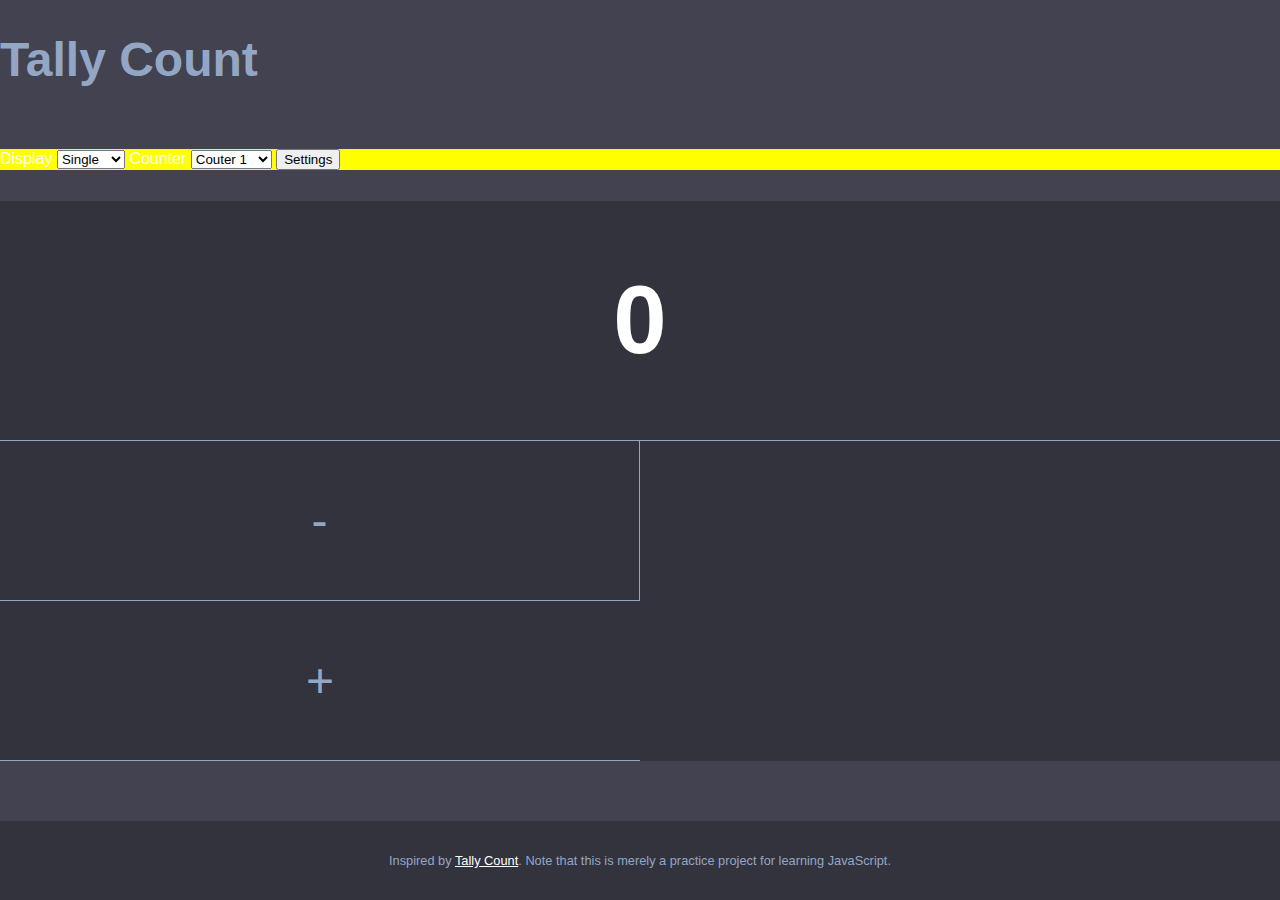
<file: index.html>
<!DOCTYPE html>

<html lang="en">
<head>
    <meta charset="UTF-8">
    <meta http-equiv="X-UA-Compatible" content="IE=edge">
    <meta name="viewport" content="width=device-width, initial-scale=1.0">
    <title>Tally Count</title>

    <link rel="stylesheet" href="style.css">
    <script src="script.js" defer></script>
    <link rel="preconnct" href="https://fonts.googleapis.com">
    <link rel="preconnct" href="https://fonts.gstatic.com" crossorigin>
    <link rel="https://fonts.googleapis.com/css2?family=Overpass:wght@900&family=
    Roboto:wght@400;900&display=swap" rel="stylesheet">
</head>
<body>
    <header class="header">
        <h1 class="header__title">
            Tally Count
        </h1>
    </header>
    <aside class="controls">
            <label>
                <span>Display</span>
            <select>
                <option>Single</option>
                <option>Multiple</option> 
            </select>
        </label> 

        <label>
            <span>Counter</span>
        <select>
            <option>Couter 1</option>
            <option>Counter 2</option>
            <option>Counter 3</option> 
        </select>
    </label>
    
    <button>Settings</button>
    </aside>
    <main class="counter">
       <input class="counter__value" data-key="number" readonly value="0" />
       <div class="counter__actions">
       <button data-key="subtract" class="counter__button
       counter__button_first">-</button>
       <button data-key="add" class="counter__button">+</button> 
    </div>
    </main>

</div>
    <div></div>
    <footer class="footer">
       Inspired by <a class="footer__link" href="https://tallycount.app">
        Tally Count</a>. Note that this is merely a practice project
        for learning JavaScript. 
    </footer>
</body>
</html>
</file>
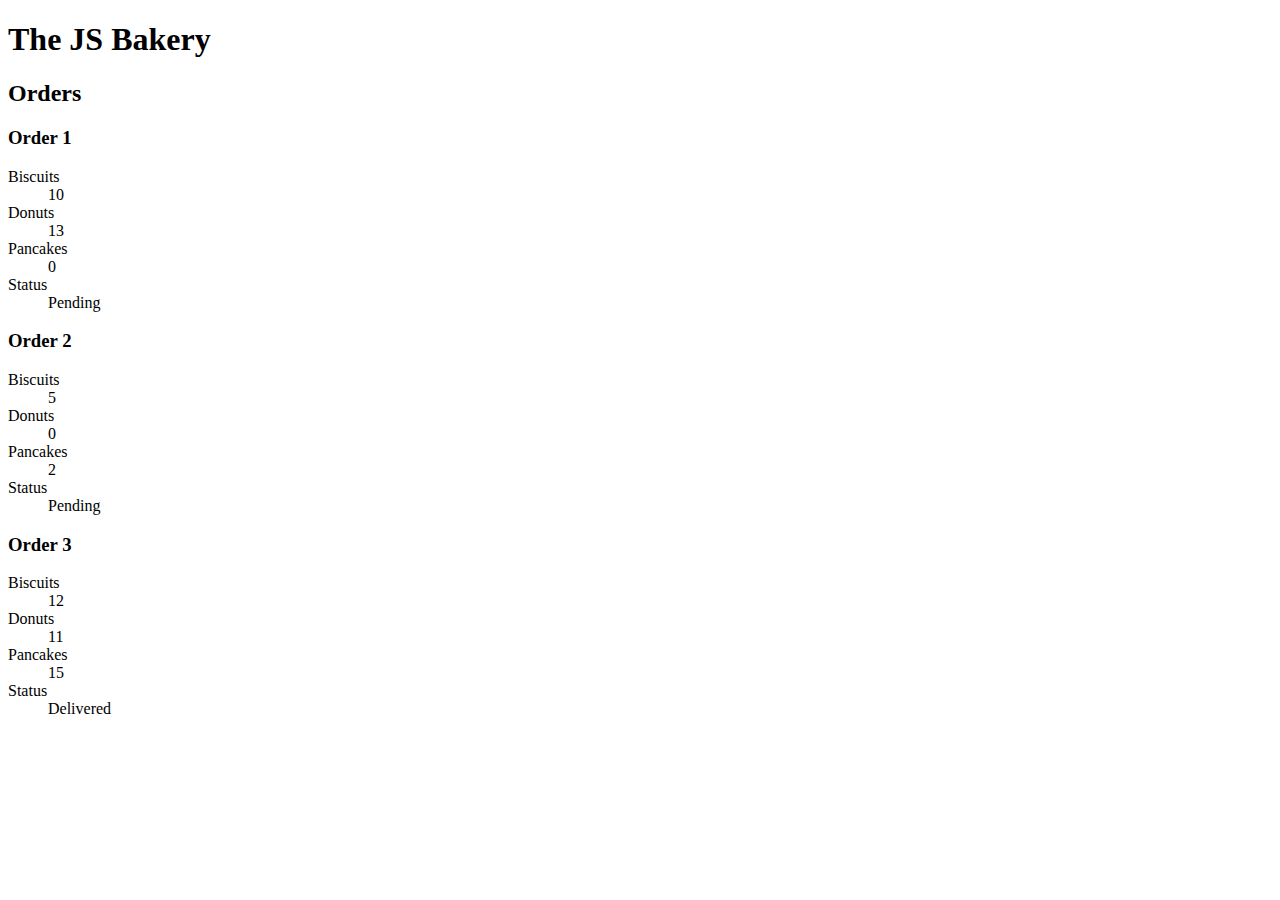
<file: IWA 11/index.html>
<!-- index.html -->

<!DOCTYPE html>
<html lang="en">

<head>
    <meta charset="UTF-8">
    <meta http-equiv="X-UA-Compatible" content="IE=edge">
    <meta name="viewport" content="width=device-width, initial-scale=1.0">
    <title>The JS Bakery</title>
    <script src="./script.js" defer></script>
</head>

<body>
    <h1>The JS Bakery</h1>

    <h2>Orders</h2>

    <section>
        <h3>Order 1</h3>

        <dl 
            data-key="order1" 
            data-biscuits="10" 
            data-donuts="13" 
            data-pancakes="0" 
            data-delivered="false"
        >
            <div class="biscuits">
                <dt>Biscuits</dt>
                <dd class="count">Loading...</dd>
            </div>

            <div class="donuts">
                <dt>Donuts</dt>
                <dd class="count">Loading...</dd>
            </div>

            <div class="pancakes">
                <dt>Pancakes</dt>
                <dd class="count">Loading...</dd>
            </div>

            <div class="status">
                <dt>Status</dt>
                <dd>Loading...</dd>
            </div>
        </dl>

    </section>

    <section>
        <h3>Order 2</h3>

        <dl 
            data-key="order2" 
            data-biscuits="5" 
            data-donuts="0" 
            data-pancakes="2" 
            data-delivered="false"
        >
            <div class="biscuits">
                <dt>Biscuits</dt>
                <dd class="count">Loading...</dd>
            </div>

            <div class="donuts">
                <dt>Donuts</dt>
                <dd class="count">Loading...</dd>
            </div>

            <div class="pancakes">
                <dt>Pancakes</dt>
                <dd class="count">Loading...</dd>
            </div>

            <div class="status">
                <dt>Status</dt>
                <dd>Loading...</dd>
            </div>
        </dl>
    </section>


    <section>
        <h3>Order 3</h3>

        <dl 
            data-key="order3" 
            data-biscuits="12" 
            data-donuts="11" 
            data-pancakes="15" 
            data-delivered="true"
        >
            <div class="biscuits">
                <dt>Biscuits</dt>
                <dd class="count">Loading...</dd>
            </div>

            <div class="donuts">
                <dt>Donuts</dt>
                <dd class="count">Loading...</dd>
            </div>

            <div class="pancakes">
                <dt>Pancakes</dt>
                <dd class="count">Loading...</dd>
            </div>

            <div class="status">
                <dt>Status</dt>
                <dd>Loading...</dd>
            </div>
        </dl>
    </section>
</body>

</html>
</file>
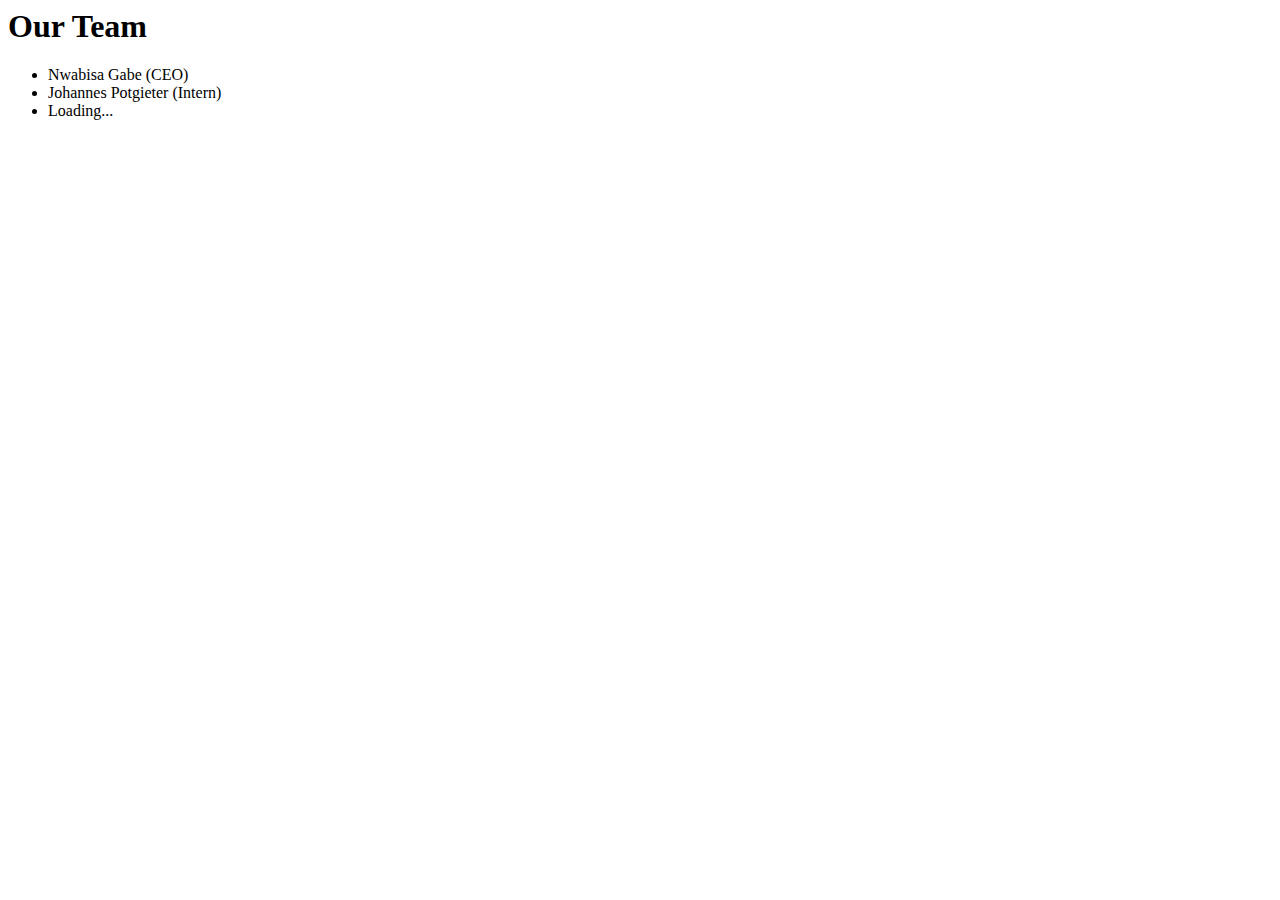
<file: IWA_03 Challenge Solutions/index.html>
<html>
    <script src="./nwabisa.js" type="module" defer></script>
    <script src="./johannes.js" type="module" defer></script>
    <script src="./alex.js" type="module" defer></script>
    <script src="./scripts.js" type="module" defer></script>

    <body>
        <h1>Our Team</h1>
        
        <ul>
            <li id="nwabisa">Loading...</li>
            <li id="johannes">Loading...</li>
            <li id="alex">Loading...</li>
        </ul>
    </body>
</html>
</file>
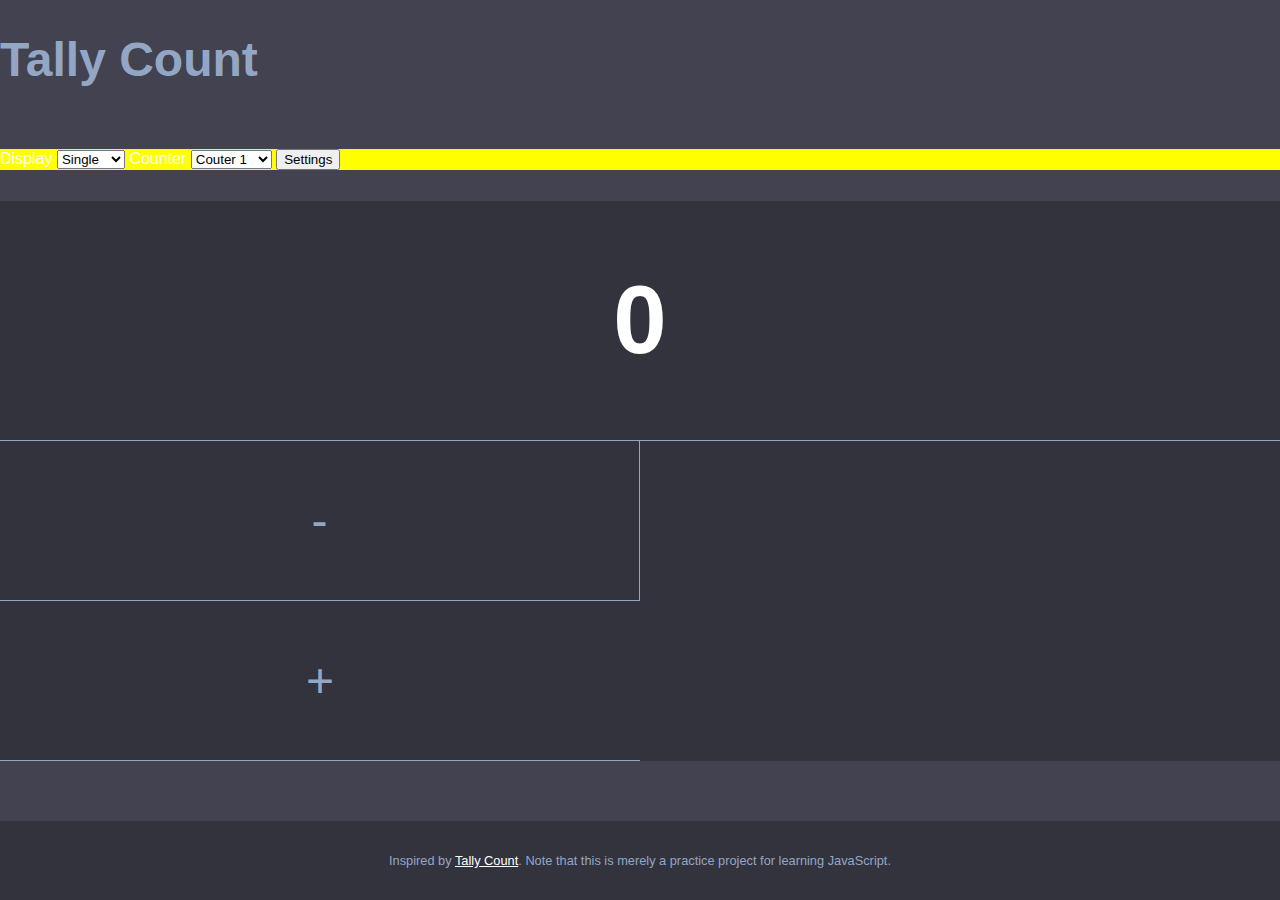
<file: IWA_1/index.html>
<!DOCTYPE html>

<html lang="en">
<head>
    <meta charset="UTF-8">
    <meta http-equiv="X-UA-Compatible" content="IE=edge">
    <meta name="viewport" content="width=device-width, initial-scale=1.0">
    <title>Tally Count</title>

    <link rel="stylesheet" href="style.css">
    <script src="script.js" defer></script>
    <link rel="preconnct" href="https://fonts.googleapis.com">
    <link rel="preconnct" href="https://fonts.gstatic.com" crossorigin>
    <link rel="https://fonts.googleapis.com/css2?family=Overpass:wght@900&family=
    Roboto:wght@400;900&display=swap" rel="stylesheet">
</head>
<body>
    <header class="header">
        <h1 class="header__title">
            Tally Count
        </h1>
    </header>
    <aside class="controls">
            <label>
                <span>Display</span>
            <select>
                <option>Single</option>
                <option>Multiple</option> 
            </select>
        </label> 

        <label>
            <span>Counter</span>
        <select>
            <option>Couter 1</option>
            <option>Counter 2</option>
            <option>Counter 3</option> 
        </select>
    </label>
    
    <button>Settings</button>
    </aside>
    <main class="counter">
       <input class="counter__value" data-key="number" readonly value="0" />
       <div class="counter__actions">
       <button data-key="subtract" class="counter__button
       counter__button_first">-</button>
       <button data-key="add" class="counter__button">+</button> 
    </div>
    </main>

</div>
    <div></div>
    <footer class="footer">
       Inspired by <a class="footer__link" href="https://tallycount.app">
        Tally Count</a>. Note that this is merely a practice project
        for learning JavaScript. 
    </footer>
</body>
</html>
</file>
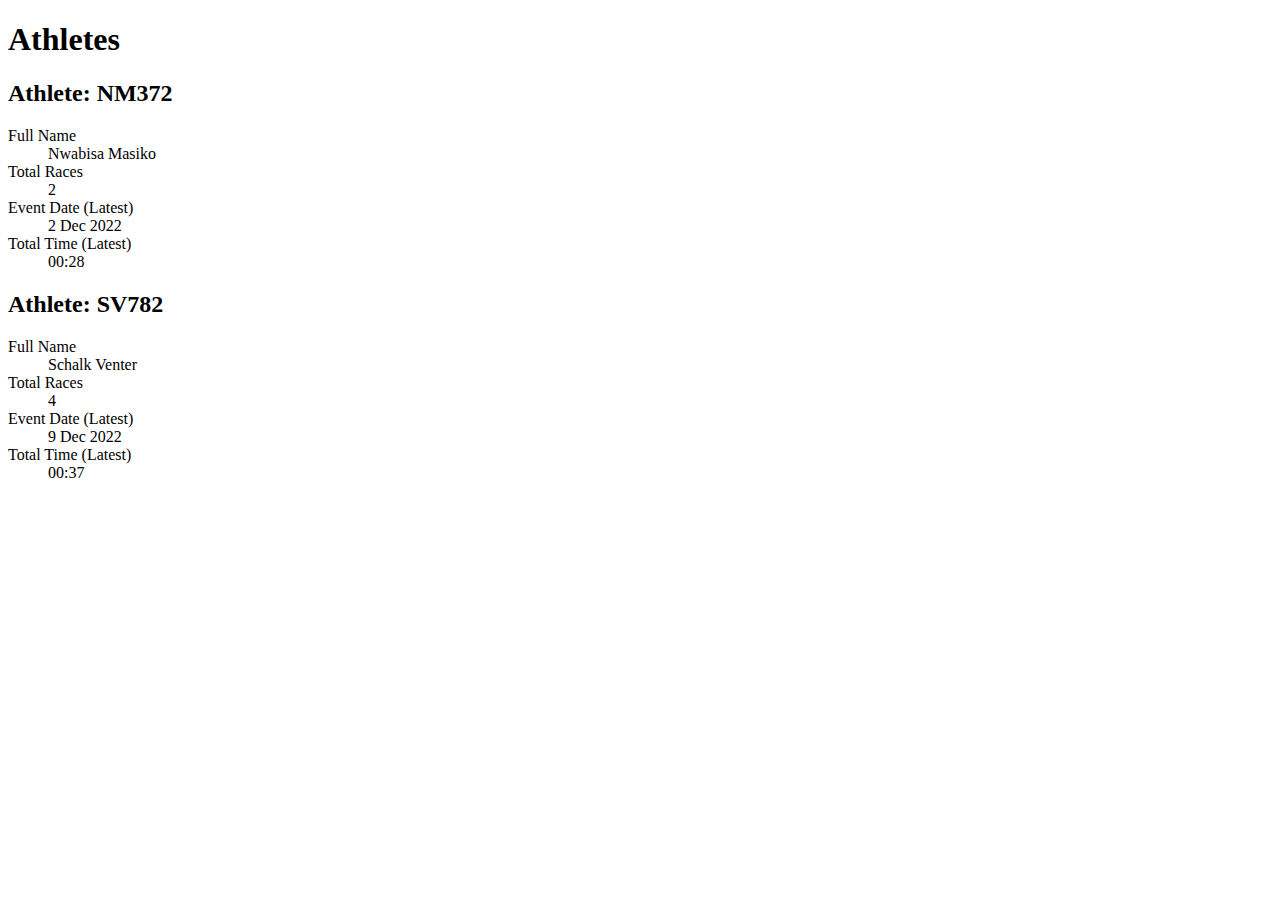
<file: IWA_16.3_Challenge1/index.html>
<!DOCTYPE html>
<html lang="en">

<head>
  <meta charset="UTF-8">
  <meta http-equiv="X-UA-Compatible" content="IE=edge">
  <meta name="viewport" content="width=device-width, initial-scale=1.0">
  <title>Athletes</title>
  <script src="./scripts.js" defer type="module"></script>
</head>
  <body>
    <h1>Athletes</h1>

    <section data-athlete="NM372"></section>
    <section data-athlete="SV782"></section>
  </body>
</html>
</file>
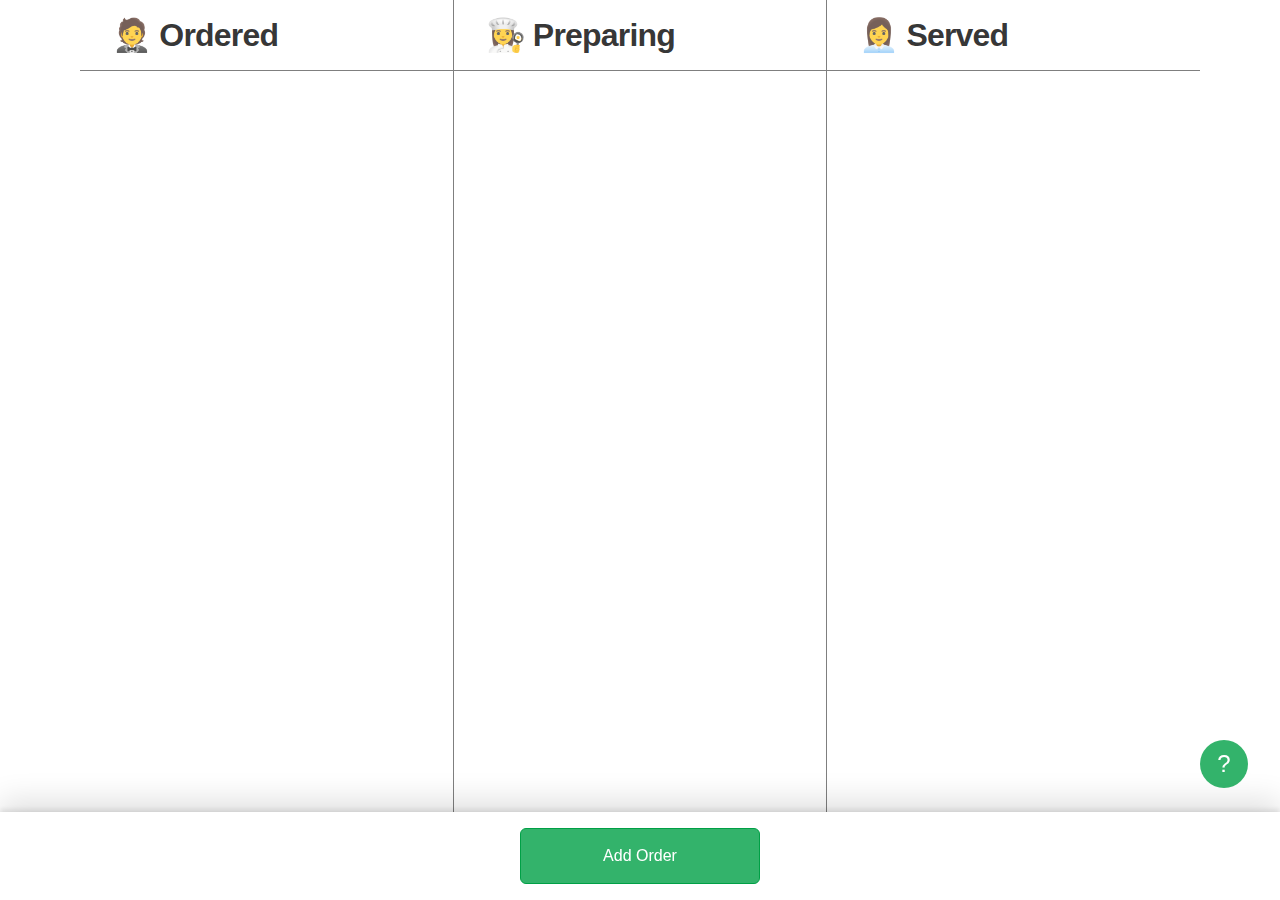
<file: IWA_18_4/index.html>
<!DOCTYPE html>
<html lang="en">
  <head>
    <meta charset="UTF-8" />
    <meta http-equiv="X-UA-Compatible" content="IE=edge" />
    <meta name="viewport" content="width=device-width, initial-scale=1.0" />
    <title>Kitchen Express</title>
    <link rel="stylesheet" href="styles.css" />
    <script src="scripts.js" defer type="module"></script>
  </head>

  <body>
    <header class="actions">
      <h1 class="sr-only">Kitchen Express</h1>
      <div class="actions__inner">
        <button class="button button_primary" data-add>Add Order</button>
      </div>
    </header>

    <dialog class="overlay" data-help-overlay>
      <h2 class="overlay__title">Help</h2>
      <p><strong>To use the app, you can start by adding a new order by clicking the "add order" button.</strong></p>
      <p>You can view and update orders by selecting them directly from the list. Inside the order, you can manually change information associated with an order or update its status. However, note that you can quickly change the status of an order by drag it between the three different columns with your mouse.</p>
      <div class="overlay__row">
        <button class="button" type="button" data-help-cancel>Close</button>
      </div>
    </dialog>

    <dialog class="overlay" data-add-overlay>
      <div class="overlay__top">
        <h2 class="overlay__title">Add Order</h2>
      </div>

      <form class="overlay__form" data-add-form id="add-form">
        <label class="overlay__field">
          <div class="overlay__label">Item</div>
          <input class="overlay__input" data-add-title name="title" required>
        </label>

        <label class="overlay__field">
          <div class="overlay__label">Table</div>
          <select class="overlay__input overlay__input_select" data-add-table name="table"></select>
        </label>

      </form>
      <div class="overlay__row">
        <button class="button" type="button" data-add-cancel>Cancel</button>
        <button class="button button_primary" type="submit" form="add-form">Add</button>
      </div>
    </dialog>

    <dialog class="overlay" data-edit-overlay>
      <div class="overlay__top">
        <h2 class="overlay__title">Edit Order</h2>
        <button class="overlay__delete" data-edit-delete>Delete</button>
      </div>

      <form class="overlay__form" data-edit-form id="edit-form">
        <input hidden name="id" data-edit-id>

        <label class="overlay__field">
          <div class="overlay__label">Item</div>
          <input class="overlay__input" data-edit-title name="title" required>
        </label>

        <label class="overlay__field">
          <div class="overlay__label">Table</div>
          <select class="overlay__input overlay__input_select" data-edit-table name="table"></select>
        </label>

        <label class="overlay__field">
          <div class="overlay__label">Status</div>

          <select class="overlay__input overlay__input_select" data-edit-column name="column">
            <option value="ordered">Ordered</option>
            <option value="preparing">Preparing</option>
            <option value="served">Served</option>
          </select>
        </label>

      </form>
      <div class="overlay__row">
        <button class="button" type="button" data-edit-cancel>Cancel</button>
        <button class="button button_primary" type="submit" form="edit-form">Update</button>
      </div>
    </dialog>

    <h2 class="sr-only">Orders</h2>

    <div class="grid" data-grid>
      <section class="grid__column" data-area="ordered">
        <h2 class="grid__title">🤵 Ordered</h2>
        <div class="grid__content" data-column="ordered"></div>
      </section>

      <section class="grid__column" data-area="preparing">
        <h2 class="grid__title">👩‍🍳 Preparing</h2>
        <div class="grid__content" data-column="preparing"></div>
      </section>

      <section class="grid__column grid__column_last" data-area="served">
        <h2 class="grid__title">👩‍💼 Served</h2>
        <div class="grid__content" data-column="served"></div>
      </section>
    </div>

    <button class="help" data-help>?</button>
    <div class="backdrop"></div>
  </body>
</html>
</file>
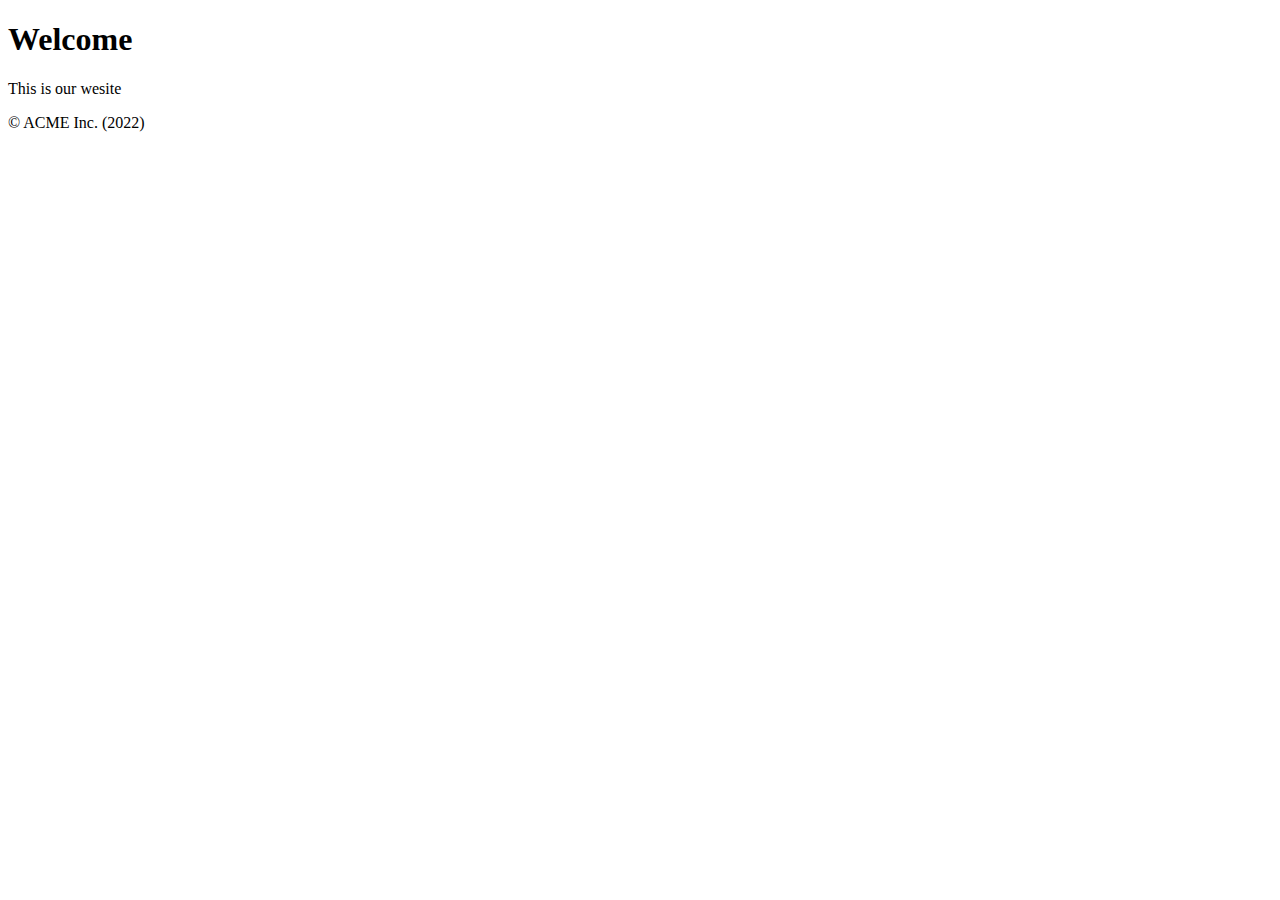
<file: IWA_03 Challenge Solutions/3.3_Challenges1/index.html>
<!DOCTYPE html>
<html lang="en">
<head>
	<meta charset="UTF-8">
	<meta http-equiv="X-UA-Compatible" content="IE=edge">
	<meta name="viewport" content="width=device-width, initial-scale=1.0">
	<script src="./script.js" defer type="module"></script>
	<title>Document</title>
</head>
<body>
	<h1>Welcome</h1>
	<p>This is our wesite</p>	
</body>
<footer>Loading...</footer>
</html>
</file>
<file: style.css>
:root {
    --color-green: #31c48d;
    --color-white: #ffffff;
    --color-dark-grey: #33333d;
    --color-medium-grey: #424250;
    --color-light-grey: #93a7c5;
}

* {
    box-sizing: border-box;
}

html{
    height: 100vh;
}

body {
    margin: 0;
    background: var(--color-medium-grey);
    color: var(--color-white);
    font-family: Arial, Helvetica, sans-serif;
    display: flex;
    flex-direction: column;
    justify-content: space-between;
    height: 100%;
}

/* Header */

.Header{
    text-align:center ;
}

.header__title{
    font-size: 3rem;
    font-weight: 900;
    color: var(--color-light-grey);
}

/*controls*/

.controls{
    background: yellow;
}

/*counter*/

.counter{
    background: var(--color-dark-grey);
}

.counter__value{
    width: 100%;
    height: 15rem;
    text-align: center;
    font-size: 6rem;
    font-weight: 900;
    background: none;
    color: var(--color-white);
    border-width: 0;
    border-bottom: 1px solid var(--color-light-grey);
}

.counter__action{
    display: flex;
}

.counter__button{
    background: none;
    width: 50%;
    border-width: 0;
    color: var(--color-light-grey);
    font-size: 3rem;
    height: 10rem;
    border-bottom: 1px solid var(--color-light-grey);
    transition: transform 0.3s;
    transform: translateY(0);
}

.counter__button:disabled{
    background: red;
}

.counter__button:active{
    background: var(--color-medium-grey);
    transform: translateY(0);
}

.counter__button_first{
    border-right: 1px solid var(--color-light-grey);
}

/*footer*/

.footer{
    background: var(--color-dark-grey);
    color: var(--color-light-grey);
    padding: 2rem;
    font-size: 0.8rem;
    text-align: center;
}

.footer__link{
    color: var(--color-white);
}
</file>
<file: IWA_1/style.css>
:root {
    --color-green: #31c48d;
    --color-white: #ffffff;
    --color-dark-grey: #33333d;
    --color-medium-grey: #424250;
    --color-light-grey: #93a7c5;
}

* {
    box-sizing: border-box;
}

html{
    height: 100vh;
}

body {
    margin: 0;
    background: var(--color-medium-grey);
    color: var(--color-white);
    font-family: Arial, Helvetica, sans-serif;
    display: flex;
    flex-direction: column;
    justify-content: space-between;
    height: 100%;
}

/* Header */

.Header{
    text-align:center ;
}

.header__title{
    font-size: 3rem;
    font-weight: 900;
    color: var(--color-light-grey);
}

/*controls*/

.controls{
    background: yellow;
}

/*counter*/

.counter{
    background: var(--color-dark-grey);
}

.counter__value{
    width: 100%;
    height: 15rem;
    text-align: center;
    font-size: 6rem;
    font-weight: 900;
    background: none;
    color: var(--color-white);
    border-width: 0;
    border-bottom: 1px solid var(--color-light-grey);
}

.counter__action{
    display: flex;
}

.counter__button{
    background: none;
    width: 50%;
    border-width: 0;
    color: var(--color-light-grey);
    font-size: 3rem;
    height: 10rem;
    border-bottom: 1px solid var(--color-light-grey);
    transition: transform 0.3s;
    transform: translateY(0);
}

.counter__button:disabled{
    background: red;
}

.counter__button:active{
    background: var(--color-medium-grey);
    transform: translateY(0);
}

.counter__button_first{
    border-right: 1px solid var(--color-light-grey);
}

/*footer*/

.footer{
    background: var(--color-dark-grey);
    color: var(--color-light-grey);
    padding: 2rem;
    font-size: 0.8rem;
    text-align: center;
}

.footer__link{
    color: var(--color-white);
}
</file>
<file: IWA_18_4/styles.css>
@keyframes enter {
    0% {
      opacity: 0;
      transform: translateY(2rem);
    }
    100% {
      opacity: 1;
      transform: translateY(0);
    }
  }
  
  * {
    box-sizing: border-box;
  }
  
  body {
    margin: 0;
    min-height: 100vh;
    width: 100%;
    font-family: sans-serif;
    color: rgba(0, 0, 0, 0.9);
    padding: 0;
  }
  
  .sr-only {
    position:absolute;
    left:-10000px;
    top:auto;
    width:1px;
    height:1px;
    overflow:hidden;
  }
  
  .actions {
    display: flex;
    position: fixed;
    bottom: 0;
    left: 0;
    width: 100%;
    justify-content: center;
    align-items: center;
    margin: 0 auto;
    padding: 1rem;
    border-top: rgba(0, 0, 0, 1);
    box-shadow: rgba(0, 0, 0, 0.25) 0px 54px 55px,
      rgba(0, 0, 0, 0.12) 0px -12px 30px, rgba(0, 0, 0, 0.12) 0px 4px 6px,
      rgba(0, 0, 0, 0.17) 0px 12px 13px, rgba(0, 0, 0, 0.09) 0px -3px 5px;
    background: rgba(255, 255, 255, 1);
  }
  
  .actions__inner {
    width: 100%;
    max-width: 15rem;
  }
  
  .help {
    position: fixed;
    bottom: 7rem;
    right: 2rem;
    height: 3rem;
    width: 3rem;
    border-radius: 50%;
    background: rgba(0, 160, 70, 0.8);
    border-width: 0;
    cursor: pointer;
    font-size: 1.5rem;
    color: rgba(255, 255, 255, 1);
  }
  
  .help:hover {
    background: rgba(0, 160, 70, 1);
  }
  
  .grid {
    display: flex;
    width: 100%;
    max-width: 70rem;
    margin: 0 auto;
    overflow-x: scroll;
    min-height: 100vh;
  }
  
  .grid__column {
    width: 100%;
    min-width: 18rem;
    min-height: 100vh;
    height: 100%;
    border-right: 1px solid rgba(0, 0, 0, 0.5);
  }
  
  .grid__column_last {
    border-right-width: 0;
  }
  
  .grid__title {
    font-size: 2rem;
    margin: 0;
    padding: 1rem 2rem;
    border-bottom: 1px solid rgba(0, 0, 0, 0.5);
    letter-spacing: -0.05rem;
    color: rgba(0, 0, 0, 0.8);
  }
  
  .button {
    font-family: sans-serif;
    background-color: rgba(0, 160, 70, 0.1);
    transition: background-color 0.1s;
    border-width: 0;
    border-radius: 6px;
    height: 3.5rem;
    cursor: pointer;
    width: 50%;
    color: rgba(0, 160, 70, 1);
    font-size: 1rem;
    border: 1px solid rgba(0, 160, 70, 1);
    width: 100%;
  }
  
  .button_primary {
    background-color: rgba(0, 160, 70, 0.8);
    color: rgba(255, 255, 255, 1);
  }
  
  .button:hover {
    background-color: rgba(0, 160, 70, 0.2);
  }
  
  .button_primary:hover {
    background-color: rgba(0, 160, 70, 1);
  }
  
  .order {
    border-width: 0;
    width: 100%;
    font-family: sans-serif;
    padding: 0.5rem;
    cursor: pointer;
    text-align: left;
    height: 8rem;
    display: flex;
    flex-direction: column;
    align-items: flex-start;
    justify-content: center;
    border-radius: 2px;
    padding: 0 2rem;
    border: 1px solid rgba(0, 0, 0, 0);
    border-bottom-color: rgba(0, 0, 0, 0.1);
    user-select: none;
    animation-duration: 0.6s;
    animation-name: enter;
    cursor: move;
  }
  
  .order:hover {
    background: rgba(0, 160, 70, 0.05);
    border: 1px solid rgba(0, 160, 70, 1);
  }
  
  .order__title {
    margin: 0 0 0.5rem;
    font-weight: bold;
    display: -webkit-box;
    -webkit-line-clamp: 2;
    -webkit-box-orient: vertical;
    overflow: hidden;
    font-size: 1.25rem;
    color: rgba(0, 0, 0, 0.8);
  }
  
  .order__details {
    margin: 0;
  }
  
  .order__row {
    display: flex;
    font-size: 0.9rem;
    color: rgba(0, 0, 0, 0.5);
  }
  
  .order__value {
    margin-left: 0.25rem;
    font-weight: bold;
  }
  
  .overlay {
    position: fixed;
    bottom: 0;
    left: 0;
    width: 100%;
    border-width: 0;
    animation-name: enter;
    animation-duration: 0.6s;
    z-index: 10;
    background-color: rgba(255, 255, 255, 1);
    box-shadow: 0px 3px 3px -2px rgba(0, 0, 0, 0.2),
      0px 3px 4px 0px rgba(0, 0, 0, 0.14), 0px 1px 8px 0px rgba(0, 0, 0, 0.12);
  }
  
  @media (min-width: 30rem) {
    .overlay {
      max-width: 30rem;
      padding: 1rem 3rem 2rem;
      left: 0%;
      top: 0;
      border-radius: 8px;
    }
  }
  
  .overlay__form {
    padding-bottom: 0.5rem;
    margin: 0 auto;
  }
  
  .overlay__row {
    display: flex;
    gap: 0.5rem;
    padding-top: 1rem;
    margin: 0 auto;
    justify-content: center;
  }
  
  .overlay__input {
    width: 100%;
    margin-bottom: 0.5rem;
    background-color: rgba(0, 0, 0, 0.05);
    border-width: 0;
    border-radius: 6px;
    width: 100%;
    height: 4rem;
    color: rgba(0, 0, 0, 1);
    padding: 1rem 0.5rem 0 0.75rem;
    font-size: 1.1rem;
    font-weight: bold;
    font-family: Roboto, sans-serif;
    cursor: pointer;
  }
  
  .overlay__input_select {
    padding-left: 0.5rem;
  }
  
  .overlay__field {
    position: relative;
    display: block;
  }
  
  .overlay__label {
    position: absolute;
    top: 0.75rem;
    left: 0.75rem;
    font-size: 0.85rem;
    color: rgba(0, 0, 0, 0.4);
  }
  
  .overlay__input:hover {
    background-color: rgba(0, 0, 0, 0.1);
  }
  
  .overlay__title {
    padding: 1rem 0;;
    font-size: 2rem;
    font-weight: bold;
    line-height: 1;
    letter-spacing: -0.1px;
    max-width: 25rem;
    margin: 0.25rem 0 1rem;
  }
  
  .overlay__top {
    display: flex;
    justify-content: space-between;
    align-items: center;
  }
  
  .overlay__delete {
    color: rgba(0, 0, 0, 1);
    text-decoration: underline;
    background: none;
    border-width: 0;  
    cursor: pointer;
    border-radius: 4px;
    padding: 1rem;
  }
  
  .overlay__delete:hover {
    background: rgba(0, 0, 0, 0.1)
  }
  
  /* backdrop */
  
  .backdrop {
    display: none;
    background: rgba(0, 0, 0, 0.3);
    position: fixed;
    top: 0;
    left: 0;
    height: 100vh;
    width: 100vw;
  }
  
  .overlay[open] ~ .backdrop {
    display: block;
  }
</file>
